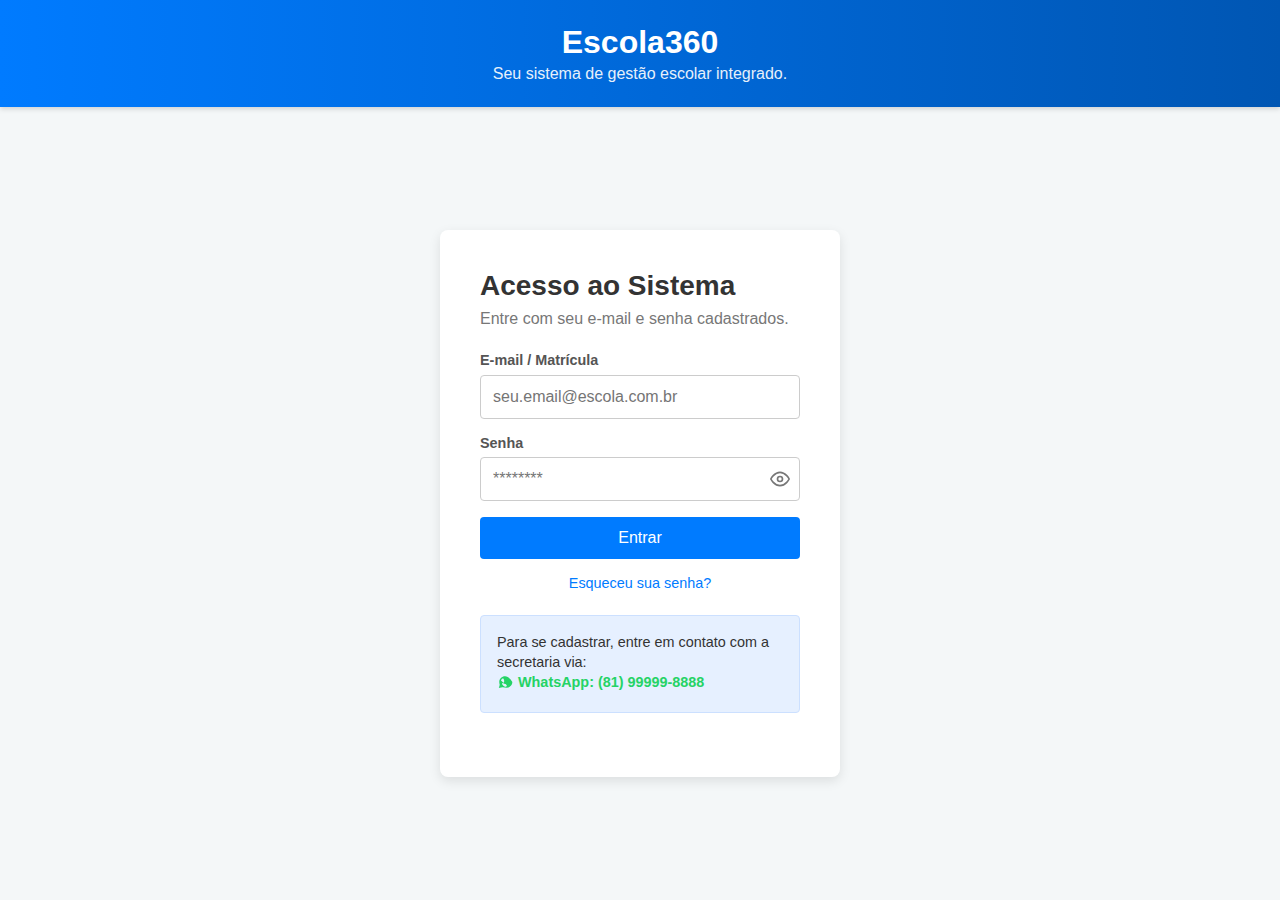
<file: index.html>
<!DOCTYPE html>
<html lang="pt-BR">

<head>
  <meta charset="UTF-8">
  <meta name="viewport" content="width=device-width, initial-scale=1.0">
  <title>Escola360 - Login</title>
  <link rel="stylesheet" href="style.css">
  <script src="script.js" defer></script>
</head>

<body>
  <header class="page-header">
    <h1>Escola360</h1>
    <p>Seu sistema de gestão escolar integrado.</p>
  </header>

  <div class="main-content">
    <div class="login-box">
      <h2>Acesso ao Sistema</h2>
      <p>Entre com seu e-mail e senha cadastrados.</p>

      <form id="loginForm">
        <div class="form-group">
          <label for="email">E-mail / Matrícula</label>
          <input type="text" id="email" name="email" placeholder="seu.email@escola.com.br" required>
        </div>

        <div class="form-group">
          <label for="password">Senha</label>
          <div class="password-wrapper">
            <input type="password" id="password" name="password" placeholder="********" required>
            <i id="togglePassword" class="password-toggle" aria-label="Mostrar ou esconder senha">
              <svg viewBox="0 0 24 24" fill="none" stroke="currentColor" stroke-width="2" stroke-linecap="round" stroke-linejoin="round">
                <path id="eyeOpen" d="M1 12s4-8 11-8 11 8 11 8-4 8-11 8-11-8-11-8z" />
                <circle id="eyeCenter" cx="12" cy="12" r="3" />
                <path id="eyeClosed" style="display:none;" d="M17.94 17.94A10.07 10.07 0 0 1 12 20c-7 0-11-8-11-8a18.45 18.45 0 0 1 4.79-5.74M9.99 4.24a9.96 9.96 0 0 1 12 11.23" />
                <line id="slash" style="display:none;" x1="1" y1="1" x2="23" y2="23" />
              </svg>
            </i>
          </div>
        </div>

        <button type="submit" id="loginButton">Entrar</button>
      </form>

      <div class="forgot-password">
        <a href="#">Esqueceu sua senha?</a>
      </div>

      <div class="register-message">
        Para se cadastrar, entre em contato com a secretaria via:
        <br>
        <a href="https://wa.me/5581999998888" target="_blank">
          <svg class="whatsapp-icon" viewBox="0 0 24 24">
            <path fill="#25D366" d="M12.04 2C7.3 2 3.4 5.9 3.4 10.64c0 1.94.62 3.8.72 4.02l-1.35 4.98 5.15-1.32c.24.1.48.17.72.23 1.83.5 3.77.7 5.76.7 4.74 0 8.64-3.9 8.64-8.64C20.64 5.9 16.74 2 12.04 2zm5.7 13.58c-.14.47-.53.64-1.02.82s-2.73 1.05-3.23 1.2c-.52.17-1.13.13-1.63-.15-.5-.28-1.54-.58-2.61-1.62-.83-.8-1.39-1.8-1.54-2.28-.14-.46-.02-.87.12-1.12.12-.2.27-.4.43-.58.15-.17.3-.2.45-.4.18-.2.24-.1.35-.35.1-.26.05-.46-.03-.66-.07-.2-.7-.18-1.07-.38-.37-.2-.84-.5-1.17-.88-.34-.37-.7-.88-.7-1.38 0-.47.37-.73.5-.87.13-.15.3-.2.47-.38.16-.17.33-.42.5-.64.16-.2.32-.4.48-.5.18-.1.38-.2.57-.2.2 0 .42-.02.58-.02.15 0 .38.05.57.25.2.2.82 2 .88 2.12.07.1.1 2.3.1 2.5 0 .2-.06.4-.1.6-.04.18-.3.2-.4.3-.12.1-.25.22-.38.35s-.27.3-.37.42c-.1.12-.2.24-.07.47.1.2.33.37.75.5.4.15.82.28 1.24.4s.8.3 1.08.4.45.18.66.3c.2.1.37.2.53.38s.28.4.38.56c.1.15.2.3.26.4.06.1.12.18.17.28.05.1.1.2.14.3.05.1.06.2.06.3 0 .1-.04.2-.08.3-.04.1-.1.2-.17.3l-.22.37c-.37.6-1.12 1.55-1.37 1.88-.25.33-.5.5-.83.7z" />
          </svg>
          WhatsApp: (81) 99999-8888
        </a>
      </div>

      <p id="message" style="margin-top: 1rem; text-align: center;"></p>
    </div>
  </div>

</body>

</html>
</file>
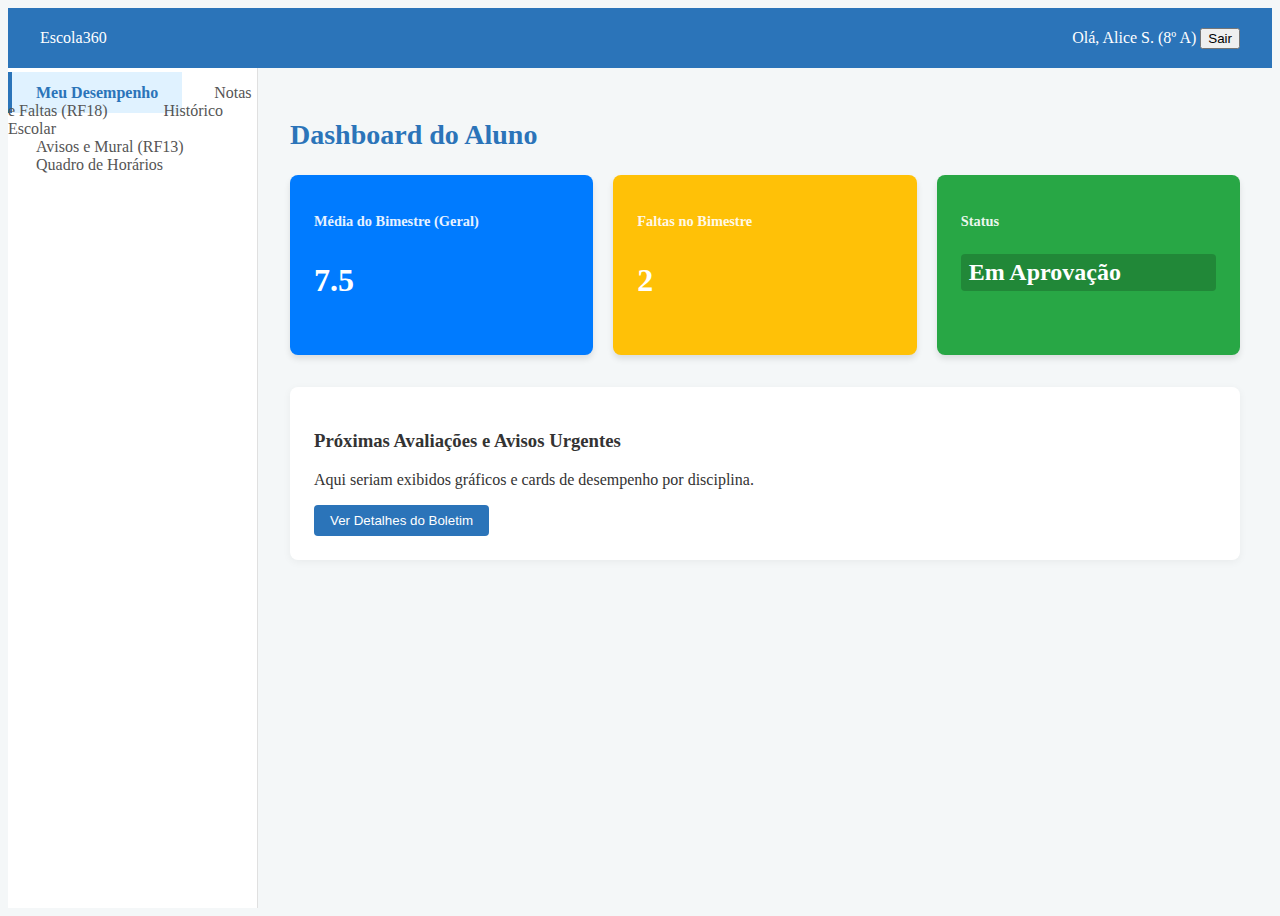
<file: aluno.html>
<!DOCTYPE html>
<html lang="pt-BR">

<head>
  <meta charset="UTF-8">
  <meta name="viewport" content="width=device-width, initial-scale=1.0">
  <title>Escola360 - Aluno</title>
  <link rel="stylesheet" href="aluno.css">
</head>

<body>
  <div class="dashboard-container">

    <header class="dashboard-header">
      <div class="logo">Escola360</div>
      <nav class="user-nav">
        <span>Olá, Alice S. (8º A)</span>
        <button id="logoutButton" class="logout-btn">Sair</button>
      </nav>
    </header>

    <div class="main-layout">
      <aside class="sidebar">
        <nav class="nav-menu">
          <a href="#" data-section="dashboard" class="nav-link active">Meu Desempenho</a>
          <a href="#" data-section="boletim" class="nav-link">Notas e Faltas (RF18)</a>
          <a href="#" data-section="historico" class="nav-link">Histórico Escolar</a>
          <div class="nav-divider"></div>
          <a href="#" data-section="avisos" class="nav-link">Avisos e Mural (RF13)</a>
          <a href="#" data-section="horarios" class="nav-link">Quadro de Horários</a>
        </nav>
      </aside>

      <main class="content-area">
        <div id="dashboard-content">
          <h1 class="page-title">Dashboard do Aluno</h1>

          <div class="performance-summary">
            <div class="stat-card average">
              <h3>Média do Bimestre (Geral)</h3>
              <p class="stat-number">7.5</p>
            </div>
            <div class="stat-card absences">
              <h3>Faltas no Bimestre</h3>
              <p class="stat-number">2</p>
            </div>
            <div class="stat-card approval">
              <h3>Status</h3>
              <p class="stat-number ok">Em Aprovação</p>
            </div>
          </div>

          <div class="module-card">
            <h3>Próximas Avaliações e Avisos Urgentes</h3>
            <p>Aqui seriam exibidos gráficos e cards de desempenho por disciplina.</p>
            <button class="action-btn">Ver Detalhes do Boletim</button>
          </div>
        </div>
      </main>
    </div>
  </div>

  <script>
    document.getElementById('logoutButton').addEventListener('click', () => window.location.href = 'index.html');
  </script>
</body>

</html>
</file>
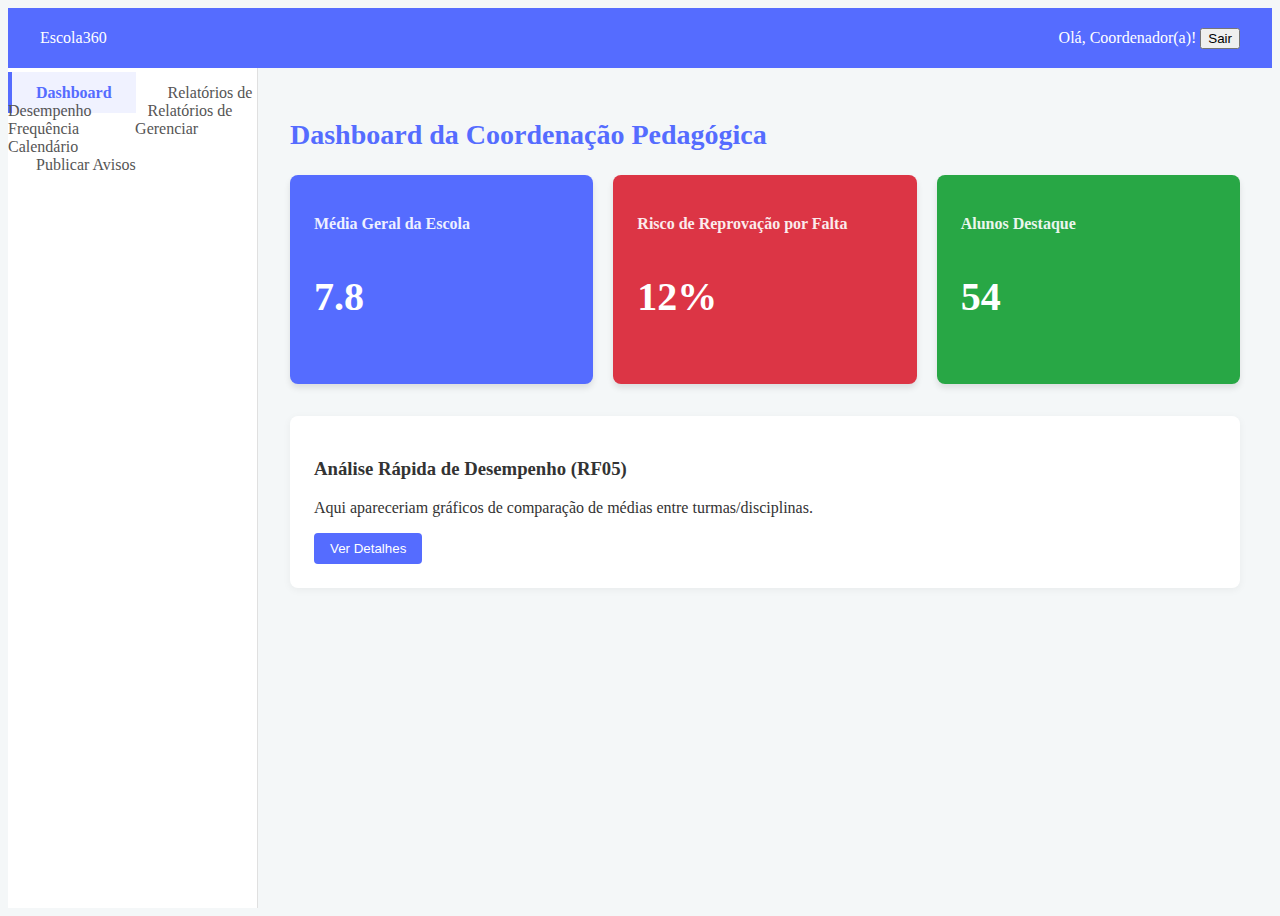
<file: coordenador.html>
<!DOCTYPE html>
<html lang="pt-BR">

<head>
  <meta charset="UTF-8">
  <meta name="viewport" content="width=device-width, initial-scale=1.0">
  <title>Escola360 - Coordenação</title>
  <link rel="stylesheet" href="coordenador.css">
</head>

<body>
  <div class="dashboard-container">

    <header class="dashboard-header">
      <div class="logo">Escola360</div>
      <nav class="user-nav">
        <span>Olá, Coordenador(a)!</span>
        <button id="logoutButton" class="logout-btn">Sair</button>
      </nav>
    </header>

    <div class="main-layout">
      <aside class="sidebar">
        <nav class="nav-menu">
          <a href="#" data-section="dashboard" class="nav-link active">Dashboard</a>
          <a href="#" data-section="desempenho" class="nav-link">Relatórios de Desempenho</a>
          <a href="#" data-section="frequencia" class="nav-link">Relatórios de Frequência</a>
          <a href="#" data-section="calendario" class="nav-link">Gerenciar Calendário</a>
          <div class="nav-divider"></div>
          <a href="#" data-section="avisos" class="nav-link">Publicar Avisos</a>
        </nav>
      </aside>

      <main class="content-area">
        <div id="dashboard-content">
          <h1 class="page-title">Dashboard da Coordenação Pedagógica</h1>
          <div class="grid-cards">
            <div class="stat-card blue">
              <h3>Média Geral da Escola</h3>
              <p class="stat-number">7.8</p>
            </div>
            <div class="stat-card red">
              <h3>Risco de Reprovação por Falta</h3>
              <p class="stat-number">12%</p>
            </div>
            <div class="stat-card green">
              <h3>Alunos Destaque</h3>
              <p class="stat-number">54</p>
            </div>
          </div>

          <div class="module-card">
            <h3>Análise Rápida de Desempenho (RF05)</h3>
            <p>Aqui apareceriam gráficos de comparação de médias entre turmas/disciplinas.</p>
            <button class="action-btn">Ver Detalhes</button>
          </div>
        </div>
      </main>
    </div>
  </div>

  <script>
    document.getElementById('logoutButton').addEventListener('click', () => window.location.href = 'index.html');
    // Script simples para simular a navegação (Em um sistema real, seria o JS que você criou para a Secretaria)
  </script>
</body>

</html>
</file>
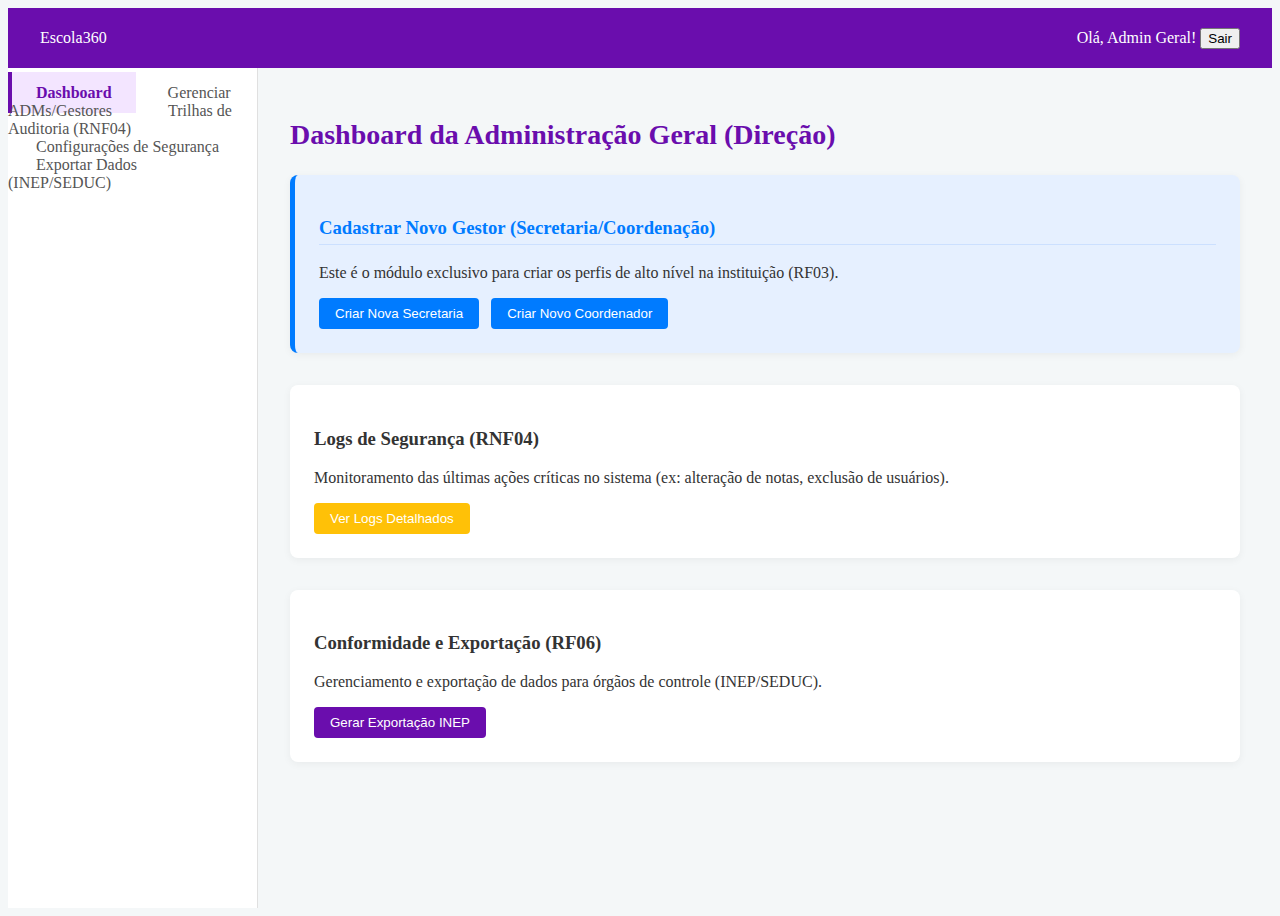
<file: dashboard-admin.html>
<!DOCTYPE html>
<html lang="pt-BR">

<head>
  <meta charset="UTF-8">
  <meta name="viewport" content="width=device-width, initial-scale=1.0">
  <title>Escola360 - Admin Geral</title>
  <link rel="stylesheet" href="admin.css">
</head>

<body>
  <div class="dashboard-container">

    <header class="dashboard-header">
      <div class="logo">Escola360</div>
      <nav class="user-nav">
        <span>Olá, Admin Geral!</span>
        <button id="logoutButton" class="logout-btn">Sair</button>
      </nav>
    </header>

    <div class="main-layout">
      <aside class="sidebar">
        <nav class="nav-menu">
          <a href="#" data-section="dashboard" class="nav-link active">Dashboard</a>
          <a href="#" data-section="cadastros" class="nav-link">Gerenciar ADMs/Gestores</a>
          <a href="#" data-section="auditoria" class="nav-link">Trilhas de Auditoria (RNF04)</a>
          <div class="nav-divider"></div>
          <a href="#" data-section="seguranca" class="nav-link">Configurações de Segurança</a>
          <a href="#" data-section="exportar" class="nav-link">Exportar Dados (INEP/SEDUC)</a>
        </nav>
      </aside>

      <main class="content-area">
        <div id="dashboard-content">
          <h1 class="page-title">Dashboard da Administração Geral (Direção)</h1>

          <div class="module-card blue-bg">
            <h3>Cadastrar Novo Gestor (Secretaria/Coordenação)</h3>
            <p>Este é o módulo exclusivo para criar os perfis de alto nível na instituição (RF03).</p>
            <button class="action-btn">Criar Nova Secretaria</button>
            <button class="action-btn">Criar Novo Coordenador</button>
          </div>

          <div class="module-card">
            <h3>Logs de Segurança (RNF04)</h3>
            <p>Monitoramento das últimas ações críticas no sistema (ex: alteração de notas, exclusão de usuários).</p>
            <button class="action-btn" style="background-color: #ffc107;">Ver Logs Detalhados</button>
          </div>

          <div class="module-card">
            <h3>Conformidade e Exportação (RF06)</h3>
            <p>Gerenciamento e exportação de dados para órgãos de controle (INEP/SEDUC).</p>
            <button class="action-btn">Gerar Exportação INEP</button>
          </div>
        </div>
      </main>
    </div>
  </div>

  <script>
    document.getElementById('logoutButton').addEventListener('click', () => window.location.href = 'index.html');
    // Script simples para simular a navegação
  </script>
</body>

</html>
</file>
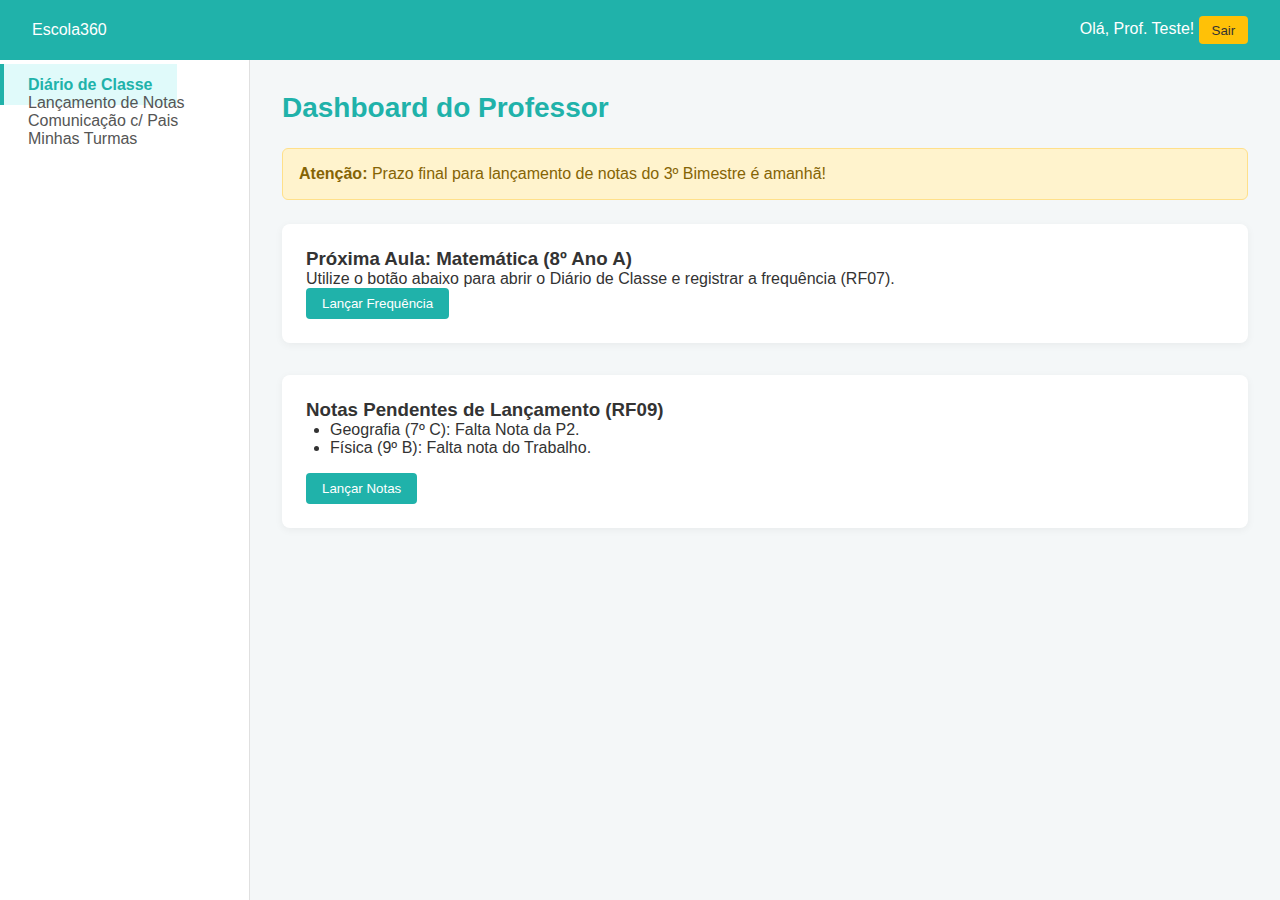
<file: professor.html>
<!DOCTYPE html>
<html lang="pt-BR">

<head>
  <meta charset="UTF-8">
  <meta name="viewport" content="width=device-width, initial-scale=1.0">
  <title>Escola360 - Professor</title>
  <link rel="stylesheet" href="professor.css">
</head>

<body>
  <div class="dashboard-container">

    <header class="dashboard-header">
      <div class="logo">Escola360</div>
      <nav class="user-nav">
        <span>Olá, Prof. Teste!</span>
        <button id="logoutButton" class="logout-btn">Sair</button>
      </nav>
    </header>

    <div class="main-layout">
      <aside class="sidebar">
        <nav class="nav-menu">
          <a href="#" data-section="diario" class="nav-link active">Diário de Classe</a>
          <a href="#" data-section="notas" class="nav-link">Lançamento de Notas</a>
          <a href="#" data-section="comunicacao" class="nav-link">Comunicação c/ Pais</a>
          <div class="nav-divider"></div>
          <a href="#" data-section="minhasturmas" class="nav-link">Minhas Turmas</a>
        </nav>
      </aside>

      <main class="content-area">
        <div id="dashboard-content">
          <h1 class="page-title">Dashboard do Professor</h1>

          <div class="alert-box yellow">
            <p><strong>Atenção:</strong> Prazo final para lançamento de notas do 3º Bimestre é amanhã!</p>
          </div>

          <div class="module-card">
            <h3>Próxima Aula: Matemática (8º Ano A)</h3>
            <p>Utilize o botão abaixo para abrir o Diário de Classe e registrar a frequência (RF07).</p>
            <button class="action-btn">Lançar Frequência</button>
          </div>

          <div class="module-card">
            <h3>Notas Pendentes de Lançamento (RF09)</h3>
            <ul>
              <li>Geografia (7º C): Falta Nota da P2.</li>
              <li>Física (9º B): Falta nota do Trabalho.</li>
            </ul>
            <button class="action-btn">Lançar Notas</button>
          </div>
        </div>
      </main>
    </div>
  </div>

  <script>
    document.getElementById('logoutButton').addEventListener('click', () => window.location.href = 'index.html');
  </script>
</body>

</html>
</file>
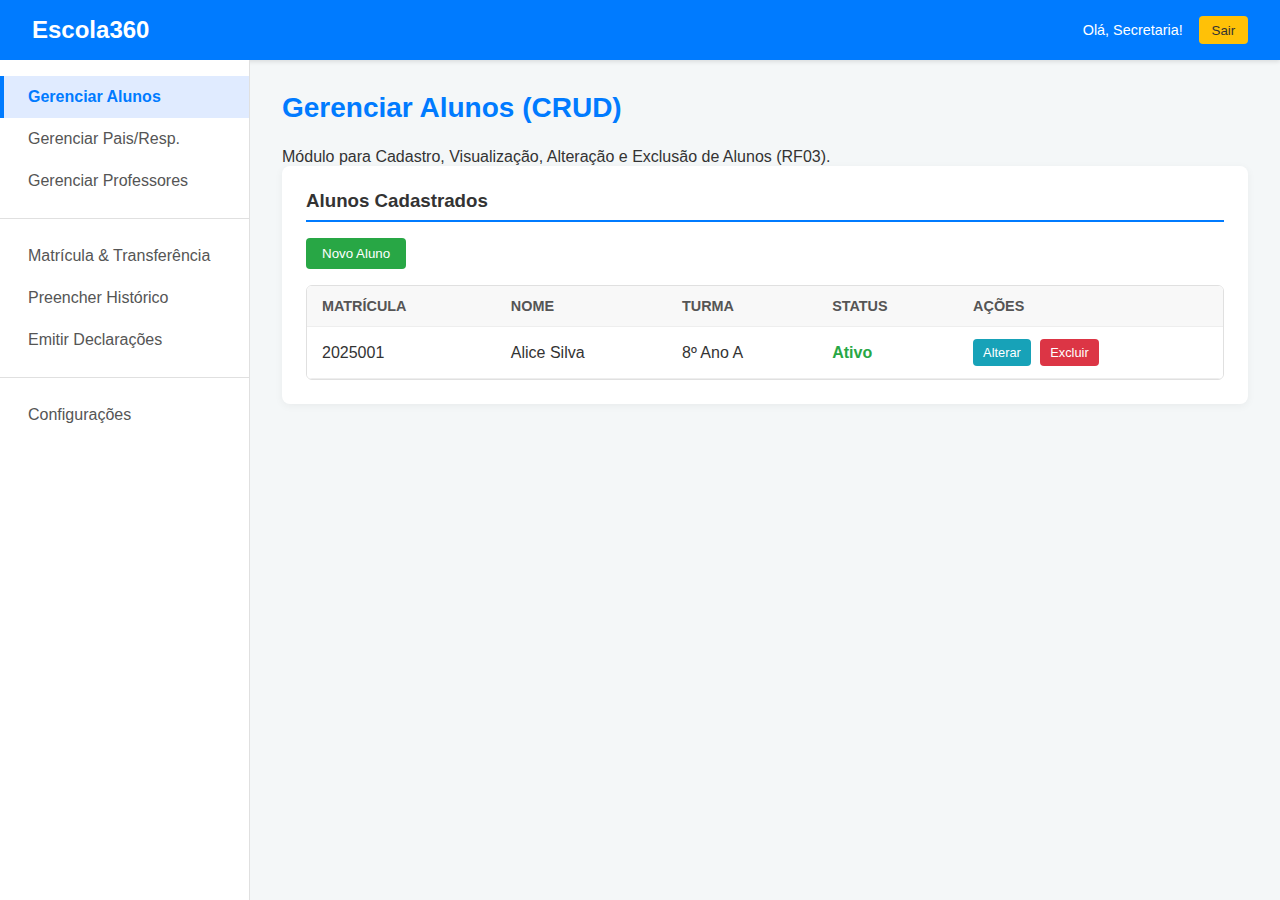
<file: secretaria.html>
<!DOCTYPE html>
<html lang="pt-BR">

<head>
  <meta charset="UTF-8">
  <meta name="viewport" content="width=device-width, initial-scale=1.0">
  <title>Escola360 - Secretaria</title>
  <link rel="stylesheet" href="secretaria.css">
</head>

<body>
  <div class="dashboard-container">

    <header class="dashboard-header">
      <div class="logo">Escola360</div>
      <nav class="user-nav">
        <span>Olá, Secretaria!</span>
        <button id="logoutButton" class="logout-btn">Sair</button>
      </nav>
    </header>

    <div class="main-layout">
      <aside class="sidebar">
        <nav class="nav-menu">
          <a href="#" data-section="alunos" class="nav-link active">Gerenciar Alunos</a>
          <a href="#" data-section="responsaveis" class="nav-link">Gerenciar Pais/Resp.</a>
          <a href="#" data-section="professores" class="nav-link">Gerenciar Professores</a>
          <div class="nav-divider"></div>

          <a href="#" data-section="matricula" class="nav-link">Matrícula & Transferência</a>
          <a href="#" data-section="historico" class="nav-link">Preencher Histórico</a>
          <a href="#" data-section="declaracoes" class="nav-link">Emitir Declarações</a>
          <div class="nav-divider"></div>

          <a href="#" data-section="config" class="nav-link">Configurações</a>
        </nav>
      </aside>

      <main class="content-area">
        <div id="dashboard-content">
          <h1 class="page-title">Bem-vindo(a) à Secretaria</h1>
          <p>Utilize o menu lateral para iniciar as operações administrativas, de matrícula e de documentação.</p>
        </div>
      </main>
    </div>
  </div>

  <script src="secretaria.js"></script>
</body>

</html>
</file>
<file: aluno.css>
/* Estilos reutilizados da secretaria.css, com cores adaptadas */
body {
  background-color: #f4f7f8;
  color: #333;
}
.dashboard-header {
  background-color: #2b74b9;
  color: white;
  height: 60px;
  display: flex;
  justify-content: space-between;
  align-items: center;
  padding: 0 2rem;
}
.main-layout {
  display: grid;
  grid-template-columns: 250px 1fr;
  height: calc(100vh - 60px);
}
.sidebar {
  background-color: #ffffff;
  padding: 1rem 0;
  border-right: 1px solid #e0e0e0;
}
.nav-link {
  padding: 0.75rem 1.5rem;
  text-decoration: none;
  color: #555;
  border-left: 4px solid transparent;
}
.nav-link.active {
  background-color: #e0f2ff;
  color: #2b74b9;
  font-weight: bold;
  border-left-color: #2b74b9;
}
.content-area {
  padding: 2rem;
  overflow-y: auto;
}
.page-title {
  font-size: 1.75rem;
  color: #2b74b9;
  margin-bottom: 1.5rem;
}
.module-card {
  background-color: white;
  padding: 1.5rem;
  border-radius: 8px;
  box-shadow: 0 2px 8px rgba(0, 0, 0, 0.05);
  margin-bottom: 2rem;
}
.action-btn {
  background-color: #2b74b9;
  color: white;
  border: none;
  padding: 0.5rem 1rem;
  border-radius: 4px;
  cursor: pointer;
}

/* Estilos Específicos do Aluno (Summary Cards) */
.performance-summary {
  display: grid;
  grid-template-columns: repeat(auto-fit, minmax(180px, 1fr));
  gap: 20px;
  margin-bottom: 2rem;
}
.stat-card.average {
  background-color: #007bff;
}
.stat-card.absences {
  background-color: #ffc107;
}
.stat-card.approval {
  background-color: #28a745;
}

.stat-card {
  padding: 1.5rem;
  border-radius: 8px;
  color: white;
  box-shadow: 0 4px 6px rgba(0, 0, 0, 0.1);
}
.stat-card h3 {
  font-size: 0.9rem;
  margin-bottom: 0.5rem;
  opacity: 0.9;
}
.stat-number {
  font-size: 2rem;
  font-weight: bold;
}
.stat-number.ok {
  background-color: #218838;
  padding: 0.3rem 0.5rem;
  border-radius: 4px;
  font-size: 1.5rem;
}
</file>
<file: coordenador.css>
/* Estilos reutilizados da secretaria.css, com cores adaptadas */
body {
  background-color: #f4f7f8;
  color: #333;
}
.dashboard-header {
  background-color: #556cff;
  color: white;
  height: 60px;
  display: flex;
  justify-content: space-between;
  align-items: center;
  padding: 0 2rem;
}
.main-layout {
  display: grid;
  grid-template-columns: 250px 1fr;
  height: calc(100vh - 60px);
}
.sidebar {
  background-color: #ffffff;
  padding: 1rem 0;
  border-right: 1px solid #e0e0e0;
}
.nav-link {
  padding: 0.75rem 1.5rem;
  text-decoration: none;
  color: #555;
  border-left: 4px solid transparent;
}
.nav-link.active {
  background-color: #f0f2ff;
  color: #556cff;
  font-weight: bold;
  border-left-color: #556cff;
}
.content-area {
  padding: 2rem;
  overflow-y: auto;
}
.page-title {
  font-size: 1.75rem;
  color: #556cff;
  margin-bottom: 1.5rem;
}
.module-card {
  background-color: white;
  padding: 1.5rem;
  border-radius: 8px;
  box-shadow: 0 2px 8px rgba(0, 0, 0, 0.05);
  margin-bottom: 2rem;
}
.action-btn {
  background-color: #556cff;
  color: white;
  border: none;
  padding: 0.5rem 1rem;
  border-radius: 4px;
  cursor: pointer;
}

/* Estilos Específicos do Coordenador */
.grid-cards {
  display: grid;
  grid-template-columns: repeat(auto-fit, minmax(200px, 1fr));
  gap: 20px;
  margin-bottom: 2rem;
}
.stat-card {
  padding: 1.5rem;
  border-radius: 8px;
  color: white;
  box-shadow: 0 4px 6px rgba(0, 0, 0, 0.1);
}
.stat-card.blue {
  background-color: #556cff;
}
.stat-card.red {
  background-color: #dc3545;
}
.stat-card.green {
  background-color: #28a745;
}
.stat-card h3 {
  font-size: 1rem;
  margin-bottom: 0.5rem;
  opacity: 0.9;
}
.stat-number {
  font-size: 2.5rem;
  font-weight: bold;
}
</file>
<file: admin.css>
/* Estilos reutilizados da secretaria.css, com cores adaptadas */
body {
  background-color: #f4f7f8;
  color: #333;
}
/* Cor de Header e Links primária para Admin: Roxo/Cinza (Autoridade) */
.dashboard-header {
  background-color: #6a0dad;
  color: white;
  height: 60px;
  display: flex;
  justify-content: space-between;
  align-items: center;
  padding: 0 2rem;
}
.main-layout {
  display: grid;
  grid-template-columns: 250px 1fr;
  height: calc(100vh - 60px);
}
.sidebar {
  background-color: #ffffff;
  padding: 1rem 0;
  border-right: 1px solid #e0e0e0;
}
.nav-link {
  padding: 0.75rem 1.5rem;
  text-decoration: none;
  color: #555;
  border-left: 4px solid transparent;
}
.nav-link.active {
  background-color: #f3e5ff;
  color: #6a0dad;
  font-weight: bold;
  border-left-color: #6a0dad;
}
.content-area {
  padding: 2rem;
  overflow-y: auto;
}
.page-title {
  font-size: 1.75rem;
  color: #6a0dad;
  margin-bottom: 1.5rem;
}
.module-card {
  background-color: white;
  padding: 1.5rem;
  border-radius: 8px;
  box-shadow: 0 2px 8px rgba(0, 0, 0, 0.05);
  margin-bottom: 2rem;
}
.action-btn {
  background-color: #6a0dad;
  color: white;
  border: none;
  padding: 0.5rem 1rem;
  border-radius: 4px;
  cursor: pointer;
  margin-right: 0.5rem;
}
.action-btn:hover {
  background-color: #580c8a;
}

/* Estilo Específico para o Card de Cadastro de Gestores */
.module-card.blue-bg {
  background-color: #e6f0ff;
  border-left: 5px solid #007bff;
}
.module-card.blue-bg .action-btn {
  background-color: #007bff;
}
.module-card.blue-bg h3 {
  color: #007bff;
  border-bottom: 1px solid #cce0ff;
  padding-bottom: 5px;
}
</file>
<file: professor.css>
/* Estilos reutilizados da secretaria.css, com cores adaptadas */
* {
  box-sizing: border-box;
  margin: 0;
  padding: 0;
  font-family: "Segoe UI", Tahoma, Geneva, Verdana, sans-serif;
}

body {
  background-color: #f4f7f8;
  color: #333;
}
.dashboard-header {
  background-color: #20b2aa;
  color: white;
  height: 60px;
  display: flex;
  justify-content: space-between;
  align-items: center;
  padding: 0 2rem;
}
.main-layout {
  display: grid;
  grid-template-columns: 250px 1fr;
  height: calc(100vh - 60px);
}
.sidebar {
  background-color: #ffffff;
  padding: 1rem 0;
  border-right: 1px solid #e0e0e0;
}
.nav-link {
  padding: 0.75rem 1.5rem;
  text-decoration: none;
  color: #555;
  border-left: 4px solid transparent;
}
.nav-link.active {
  background-color: #e0fafa;
  color: #20b2aa;
  font-weight: bold;
  border-left-color: #20b2aa;
}
.content-area {
  padding: 2rem;
  overflow-y: auto;
}
.page-title {
  font-size: 1.75rem;
  color: #20b2aa;
  margin-bottom: 1.5rem;
}
.module-card {
  background-color: white;
  padding: 1.5rem;
  border-radius: 8px;
  box-shadow: 0 2px 8px rgba(0, 0, 0, 0.05);
  margin-bottom: 2rem;
}
.action-btn {
  background-color: #20b2aa;
  color: white;
  border: none;
  padding: 0.5rem 1rem;
  border-radius: 4px;
  cursor: pointer;
}

/* Estilos Específicos do Professor */
.alert-box {
  padding: 1rem;
  margin-bottom: 1.5rem;
  border-radius: 6px;
  border: 1px solid;
}
.alert-box.yellow {
  background-color: #fff3cd;
  border-color: #ffe08a;
  color: #856404;
}
.module-card ul {
  margin-left: 1.5rem;
  margin-bottom: 1rem;
  list-style-type: disc;
}

.logout-btn {
  background-color: #ffc107;
  color: #333;
  border: none;
  padding: 0.4rem 0.8rem;
  border-radius: 4px;
  cursor: pointer;
  transition: background-color 0.3s;
}
</file>
<file: style.css>
/* RESET BÁSICO */
* {
  box-sizing: border-box;
  margin: 0;
  padding: 0;
  font-family: Arial, sans-serif;
}

/* ESTRUTURA PRINCIPAL */
body {
  min-height: 100vh;
  display: flex;
  flex-direction: column;
  background-color: #f4f7f8;
}

/* HEADER */
.page-header {
  width: 100%;
  background: linear-gradient(90deg, #007bff, #0056b3);
  color: white;
  display: flex;
  flex-direction: column;
  justify-content: center;
  align-items: center;
  padding: 1.5rem 2rem;
  text-align: center;
  box-shadow: 0 2px 5px rgba(0, 0, 0, 0.15);
}

.page-header h1 {
  font-size: 2rem;
  margin-bottom: 0.25rem;
}

.page-header p {
  font-size: 1rem;
  opacity: 0.9;
}

/* ÁREA PRINCIPAL DO FORMULÁRIO */
.main-content {
  flex-grow: 1;
  display: flex;
  justify-content: center;
  align-items: center;
  padding: 2rem;
}

.login-box {
  width: 100%;
  max-width: 400px;
  padding: 2.5rem;
  border-radius: 8px;
  background-color: white;
  box-shadow: 0 4px 12px rgba(0, 0, 0, 0.1);
}

.login-box h2 {
  font-size: 1.75rem;
  margin-bottom: 0.5rem;
  color: #333;
}

.login-box p {
  color: #777;
  margin-bottom: 1.5rem;
}

/* ESTILIZAÇÃO DOS INPUTS E BOTÃO */
.form-group {
  margin-bottom: 1rem;
}

.form-group label {
  display: block;
  margin-bottom: 0.4rem;
  font-weight: bold;
  color: #555;
  font-size: 0.9rem;
}

/* NOVO: Wrapper para posicionar o ícone dentro do input */
.password-wrapper {
  position: relative;
}

.form-group input {
  width: 100%;
  padding: 0.75rem;
  border: 1px solid #ccc;
  border-radius: 4px;
  font-size: 1rem;
  transition: border-color 0.3s;
  /* Ajuste o padding direito para o ícone */
  padding-right: 2.5rem;
}

.form-group input:focus {
  border-color: #007bff;
  outline: none;
}

/* NOVO: Estilo do Ícone de Olho */
.password-toggle {
  position: absolute;
  top: 50%;
  right: 10px;
  transform: translateY(-50%);
  cursor: pointer;
  color: #777;
  height: 20px;
  width: 20px;
}

button {
  width: 100%;
  padding: 0.75rem;
  background-color: #007bff;
  color: white;
  border: none;
  border-radius: 4px;
  font-size: 1rem;
  cursor: pointer;
  transition: background-color 0.3s, opacity 0.3s;
}

button:hover:not(:disabled) {
  background-color: #0056b3;
}

button:disabled {
  opacity: 0.6;
  cursor: not-allowed;
}

.forgot-password {
  text-align: center;
  margin-top: 1rem;
  font-size: 0.9rem;
}

.forgot-password a {
  color: #007bff;
  text-decoration: none;
}

/* MENSAGEM DE CADASTRO */
.register-message {
  margin-top: 1.5rem;
  padding: 1rem;
  background-color: #e6f0ff;
  border: 1px solid #cce0ff;
  border-radius: 4px;
  font-size: 0.9rem;
  line-height: 1.4;
  color: #333;
}

.register-message a {
  font-weight: bold;
  color: #25d366;
  text-decoration: none;
  display: inline-flex;
  align-items: center;
}

.whatsapp-icon {
  /* Estilo básico para o ícone do WhatsApp */
  width: 16px;
  height: 16px;
  margin-right: 5px;
}
</file>
<file: secretaria.css>
/* secretaria.css */

/* RESET E BASE */
* {
  box-sizing: border-box;
  margin: 0;
  padding: 0;
  font-family: "Segoe UI", Tahoma, Geneva, Verdana, sans-serif;
}
body {
  background-color: #f4f7f8;
  color: #333;
}

/* DASHBOARD LAYOUT (GRID) */
.dashboard-container {
  display: grid;
  grid-template-rows: auto 1fr; /* Header e Conteúdo Principal */
  height: 100vh;
}

/* HEADER */
.dashboard-header {
  background-color: #007bff;
  color: white;
  padding: 0 2rem;
  height: 60px;
  display: flex;
  justify-content: space-between;
  align-items: center;
  box-shadow: 0 2px 4px rgba(0, 0, 0, 0.1);
}
.logo {
  font-size: 1.5rem;
  font-weight: bold;
}
.user-nav {
  display: flex;
  align-items: center;
}
.user-nav span {
  margin-right: 1rem;
  font-size: 0.9rem;
}
.logout-btn {
  background-color: #ffc107;
  color: #333;
  border: none;
  padding: 0.4rem 0.8rem;
  border-radius: 4px;
  cursor: pointer;
  transition: background-color 0.3s;
}
.logout-btn:hover {
  background-color: #e0a800;
}

/* MAIN LAYOUT (SIDEBAR + CONTEÚDO) */
.main-layout {
  display: grid;
  grid-template-columns: 250px 1fr; /* Sidebar Fixo e Conteúdo */
}

/* SIDEBAR */
.sidebar {
  background-color: #ffffff;
  padding: 1rem 0;
  border-right: 1px solid #e0e0e0;
}
.nav-menu {
  display: flex;
  flex-direction: column;
}
.nav-link {
  padding: 0.75rem 1.5rem;
  text-decoration: none;
  color: #555;
  transition: background-color 0.2s, color 0.2s;
  border-left: 4px solid transparent;
}
.nav-link:hover {
  background-color: #f0f4f7;
  color: #007bff;
}
.nav-link.active {
  background-color: #e0ebff;
  color: #007bff;
  font-weight: bold;
  border-left-color: #007bff;
}
.nav-divider {
  height: 1px;
  background-color: #e0e0e0;
  margin: 1rem 0;
}

/* CONTEÚDO PRINCIPAL */
.content-area {
  padding: 2rem;
  overflow-y: auto; /* Permite rolagem do conteúdo */
}
.page-title {
  font-size: 1.75rem;
  color: #007bff;
  margin-bottom: 1.5rem;
}
/* Estilo para simular os módulos de CRUD */
.module-card {
  background-color: white;
  padding: 1.5rem;
  border-radius: 8px;
  box-shadow: 0 2px 8px rgba(0, 0, 0, 0.05);
  margin-bottom: 2rem;
}
.module-card h3 {
  border-bottom: 2px solid #007bff;
  padding-bottom: 0.5rem;
  margin-bottom: 1rem;
  color: #333;
}
.action-btn {
  background-color: #28a745;
  color: white;
  border: none;
  padding: 0.5rem 1rem;
  border-radius: 4px;
  cursor: pointer;
  margin-right: 0.5rem;
  transition: background-color 0.3s;
}
.action-btn:hover {
  background-color: #1e7e34;
}

/* Estilo para responsividade básica */
@media (max-width: 768px) {
  .main-layout {
    grid-template-columns: 1fr; /* Sidebar some e ocupa 100% da largura */
  }
  .sidebar {
    display: none; /* Em um sistema real, seria um menu hamburger */
  }
}

/* --- ESTILOS PARA CRUD E TABELA (secretaria.css) --- */

/* Estilo Básico da Tabela */
.table-wrapper {
  overflow-x: auto;
  margin-top: 1rem;
  border: 1px solid #e0e0e0;
  border-radius: 6px;
}
.table-wrapper table {
  width: 100%;
  border-collapse: collapse;
  background-color: white;
}
.table-wrapper th,
.table-wrapper td {
  padding: 12px 15px;
  text-align: left;
  border-bottom: 1px solid #eee;
}
.table-wrapper thead th {
  background-color: #f8f8f8;
  color: #555;
  font-size: 0.9rem;
  text-transform: uppercase;
}
.table-wrapper tbody tr:hover {
  background-color: #f0f4f7;
}

/* Estilo para Status */
.status-ativo {
  color: #28a745;
  font-weight: bold;
}
.status-inativo {
  color: #dc3545;
  font-weight: bold;
}
.status-transferido {
  color: #ffc107;
  font-weight: bold;
}

/* Botões de Ação na Tabela */
.action-buttons button {
  padding: 6px 10px;
  font-size: 0.8rem;
  margin-right: 5px;
  border: none;
  border-radius: 4px;
  cursor: pointer;
  transition: opacity 0.2s;
}
.action-buttons .edit-btn {
  background-color: #17a2b8;
  color: white;
}
.action-buttons .delete-btn {
  background-color: #dc3545;
  color: white;
}

/* --- ESTILOS DO MODAL DE CRUD (ADICIONAR/ALTERAR) --- */

.modal-overlay {
  position: fixed;
  top: 0;
  left: 0;
  width: 100%;
  height: 100%;
  background-color: rgba(0, 0, 0, 0.5); /* Fundo semi-transparente */
  display: flex;
  justify-content: center;
  align-items: center;
  z-index: 1000;
}
.modal-content {
  background-color: white;
  padding: 2rem;
  border-radius: 8px;
  box-shadow: 0 5px 15px rgba(0, 0, 0, 0.3);
  width: 90%;
  max-width: 600px;
  animation: fadeIn 0.3s ease-out;
}
.modal-content h3 {
  font-size: 1.5rem;
  margin-bottom: 1.5rem;
  color: #007bff;
  border-bottom: 1px solid #e0e0e0;
  padding-bottom: 0.5rem;
}
.form-row {
  margin-bottom: 1rem;
}
.form-row label {
  display: block;
  font-weight: bold;
  margin-bottom: 0.4rem;
}
.form-row input,
.form-row select {
  width: 100%;
  padding: 0.6rem;
  border: 1px solid #ccc;
  border-radius: 4px;
}
.form-row.half {
  width: 48%;
  display: inline-block;
}
.modal-actions {
  margin-top: 2rem;
  text-align: right;
}
.modal-actions button {
  padding: 0.6rem 1.2rem;
  border: none;
  border-radius: 4px;
  cursor: pointer;
  font-weight: bold;
}
.close-modal-btn {
  background-color: #ccc;
  color: #333;
  margin-right: 1rem;
}
.save-modal-btn {
  background-color: #007bff;
  color: white;
}

@keyframes fadeIn {
  from {
    opacity: 0;
    transform: translateY(-20px);
  }
  to {
    opacity: 1;
    transform: translateY(0);
  }
}

/* Responsividade para a Tabela */
@media (max-width: 600px) {
  .table-wrapper table,
  .table-wrapper thead,
  .table-wrapper tbody,
  .table-wrapper th,
  .table-wrapper td,
  .table-wrapper tr {
    display: block; /* Transforma a tabela em blocos */
  }
  .table-wrapper thead tr {
    position: absolute;
    top: -9999px; /* Esconde o header da tabela original */
    left: -9999px;
  }
  .table-wrapper tr {
    border: 1px solid #ccc;
    margin-bottom: 1rem;
    border-radius: 4px;
  }
  .table-wrapper td {
    border: none;
    border-bottom: 1px solid #eee;
    position: relative;
    padding-left: 50%; /* Espaço para o label */
    text-align: right;
  }
  .table-wrapper td:before {
    content: attr(data-label); /* Usa o atributo data-label como rótulo */
    position: absolute;
    left: 6px;
    width: 45%;
    padding-right: 10px;
    white-space: nowrap;
    font-weight: bold;
    text-align: left;
  }
}
</file>
